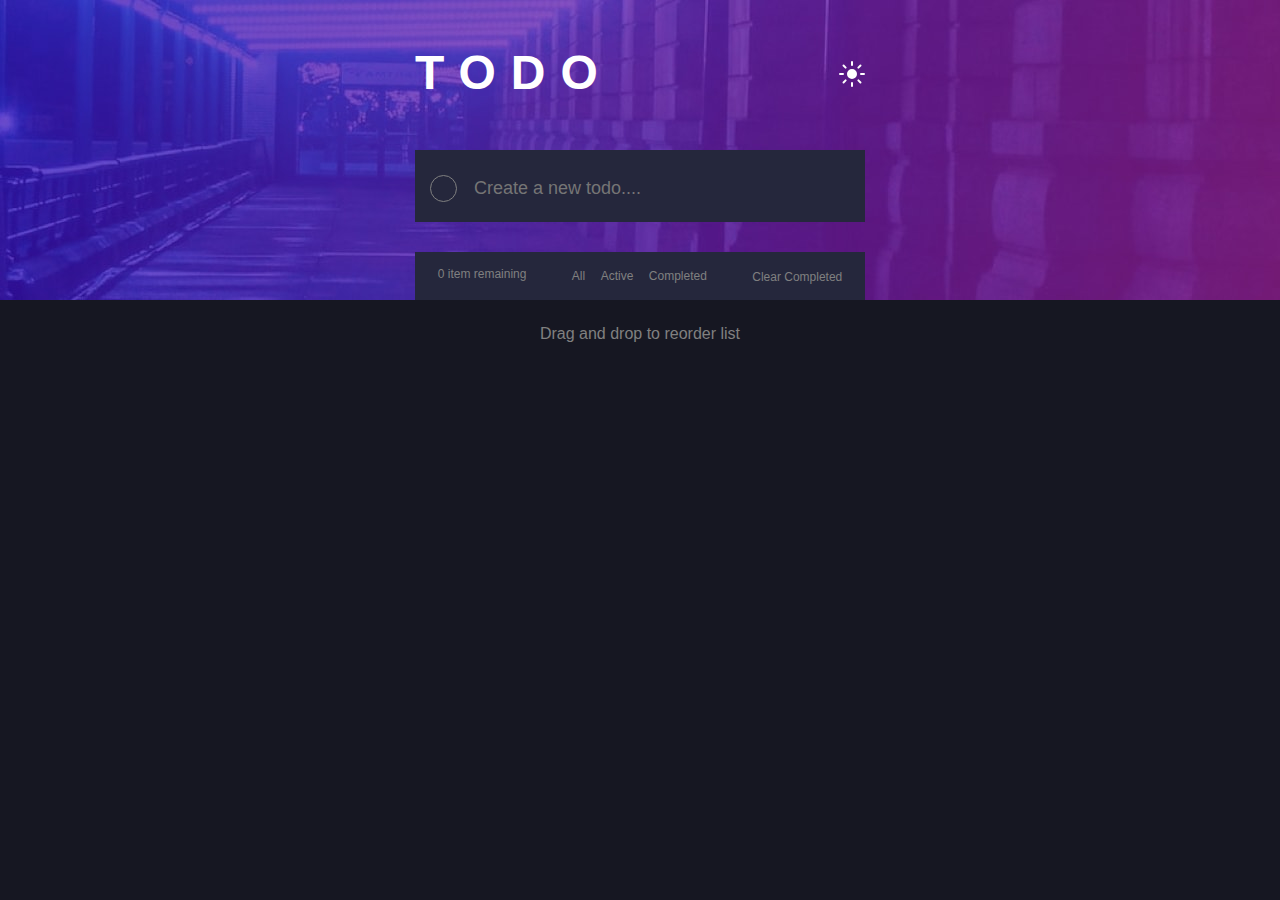
<file: index.html>
<!DOCTYPE html>
<html lang="en">
  <head>
    <meta charset="UTF-8" />
    <meta name="viewport" content="width=device-width, initial-scale=1.0" />
    <title>To Do App</title>
    <link rel="stylesheet" href="style.css" />
    <link rel="preconnect" href="https://fonts.googleapis.com" />
    <link rel="preconnect" href="https://fonts.gstatic.com" crossorigin />
  </head>
  <body>
    <!-- <img src="bg-desktop-dark.jpg" style="width: 100%" height="100%" /> -->
    <div class="conatiner">
      <div class="logo_theme">
        <div class="todo_logo_text">TODO</div>
        <div class="theme_icon" id="theme_icon" role="button">
          <img src="icon-sun.svg" id="image_sun_html" />
        </div>
        <!-- add light theme icon as html in js -->
      </div>
      <div class="create_list_flex">
        <div class="create_box_container">
          <div id="check" role="button">
            <img
              src="icon-check.svg"
              style="scale: 150%; display: none"
              id="checked_icon"
            />
          </div>
          <input
            type="text"
            placeholder="Create a new todo...."
            class="placeholder"
            id="placeholder"
          />
        </div>
      </div>
      <div class="list_flex">
        <ul id="task_list" class="task_list"></ul>
        <div class="bottom_flex" id="bottom_flex">
          <div class="remain_items" id="remain_items">0 item remaining</div>
          <div class="task_groups">
            <a class="task_group" id="all_tasks" data-type="All">All</a>
            <a class="task_group" id="active_tasks" data-type="Active"
              >Active</a
            >
            <a class="task_group" id="completed_tasks" data-type="Completed"
              >Completed</a
            >
          </div>
          <div class="clear_completed" id="clear_completed">
            <a class="clear_completed_text">Clear Completed</a>
          </div>
        </div>
      </div>
      <div class="end_text">Drag and drop to reorder list</div>
      <div class="test"></div>
    </div>
    <script src="script.js" defer></script>
  </body>
</html>
</file>
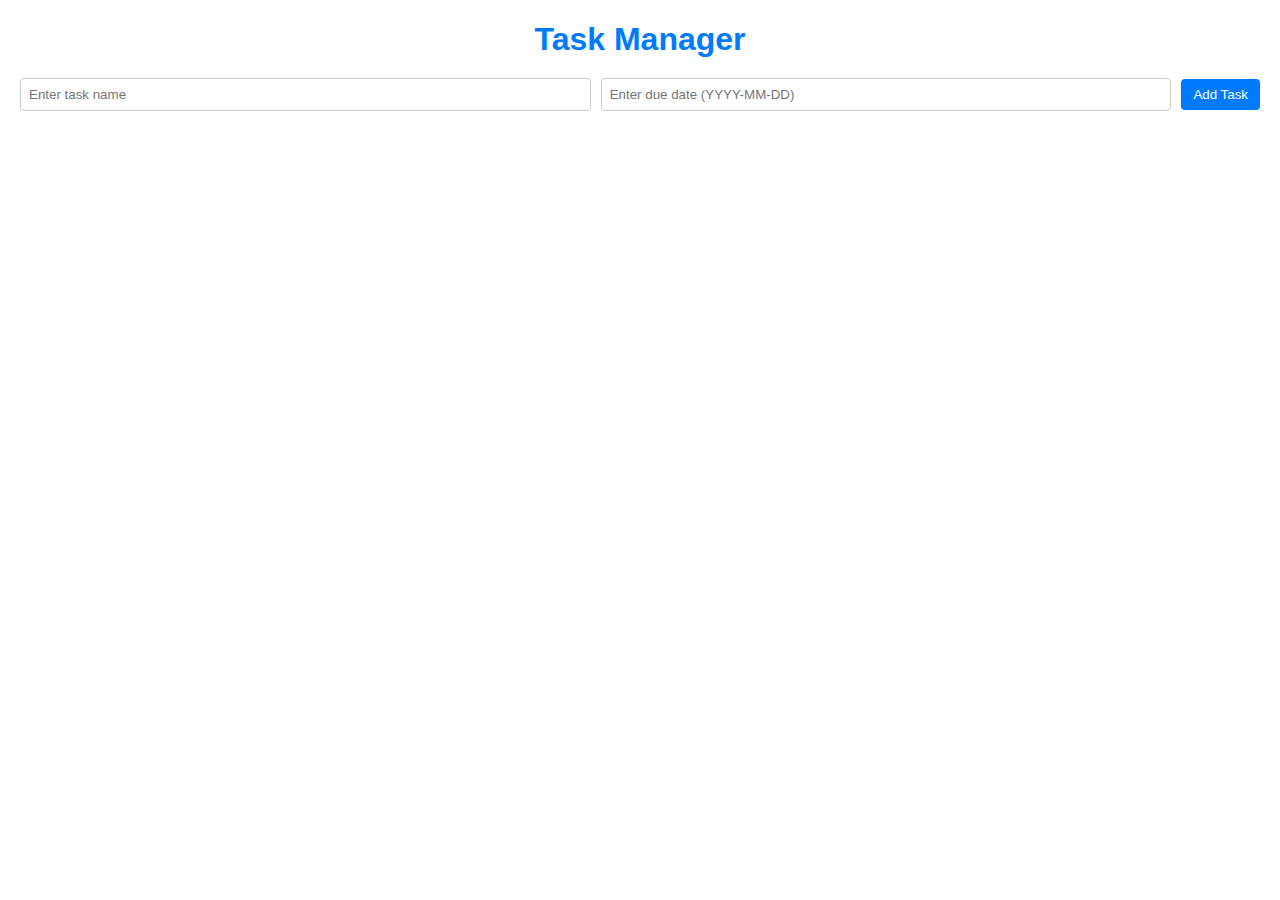
<file: try.html>
<!DOCTYPE html>
<html>
  <head>
    <title>Task Manager</title>
  </head>
  <style>
    body {
      font-family: Arial, sans-serif;
      margin: 20px;
    }

    h1 {
      text-align: center;
      color: #007bff;
      margin-bottom: 20px;
    }

    .task-form {
      display: flex;
      align-items: center;
      margin-bottom: 15px;
    }

    .task-form input[type="text"] {
      flex: 1;
      padding: 8px;
      margin-right: 10px;
      border: 1px solid #ccc;
      border-radius: 4px;
    }

    .task-form button {
      padding: 8px 12px;
      background-color: #007bff;
      color: #fff;
      border: none;
      border-radius: 4px;
      cursor: pointer;
    }

    .task-form button:hover {
      background-color: #0056b3;
    }

    ul {
      list-style-type: none;
      padding: 0;
    }

    li {
      margin-bottom: 8px;
      padding: 10px;
      background-color: #f4f4f4;
      border-radius: 4px;
      display: flex;
      align-items: center;
      justify-content: space-between;
      cursor: pointer;
      transition: background-color 0.2s ease-in-out;
    }

    li:hover {
      background-color: #e0e0e0;
    }

    .task-status {
      display: flex;
      align-items: center;
    }

    .task-status span {
      margin-right: 5px;
    }

    .task-status .completed {
      color: #28a745;
    }
  </style>
</head>
<body>
  <h1>Task Manager</h1>
  <div class="task-form">
    <input type="text" id="taskName" placeholder="Enter task name">
    <input type="text" id="dueDate" placeholder="Enter due date (YYYY-MM-DD)">
    <button onclick="addTask()">Add Task</button>
  </div>
  <ul id="taskList"></ul>
    <script>
      let tasks = [];

      function addTask() {
        const taskNameInput = document.getElementById("taskName");
        const dueDateInput = document.getElementById("dueDate");

        const taskName = taskNameInput.value;
        const dueDate = dueDateInput.value;

        if (taskName && dueDate) {
          tasks.push({ name: taskName, dueDate: dueDate, completed: false });
          taskNameInput.value = "";
          dueDateInput.value = "";
          displayTasks();
        }
      }

      function markTaskCompleted(taskName) {
        for (let task of tasks) {
          if (task.name === taskName) {
            task.completed = true;
            break;
          }
        }
        displayTasks();
      }

      function displayTasks() {
        const taskList = document.getElementById("taskList");
        taskList.innerHTML = "";

        for (let task of tasks) {
          const listItem = document.createElement("li");
          listItem.textContent = `${task.completed ? "[X]" : "[ ]"} ${
            task.name
          } (Due: ${task.dueDate})`;
          listItem.onclick = () => markTaskCompleted(task.name);
          taskList.appendChild(listItem);
        }
      }

      // Example usage:
      addTask("Complete JavaScript exercise", "2023-07-25");
      addTask("Prepare presentation", "2023-08-02");
      displayTasks();
    </script>
  </body>
</html>
</file>
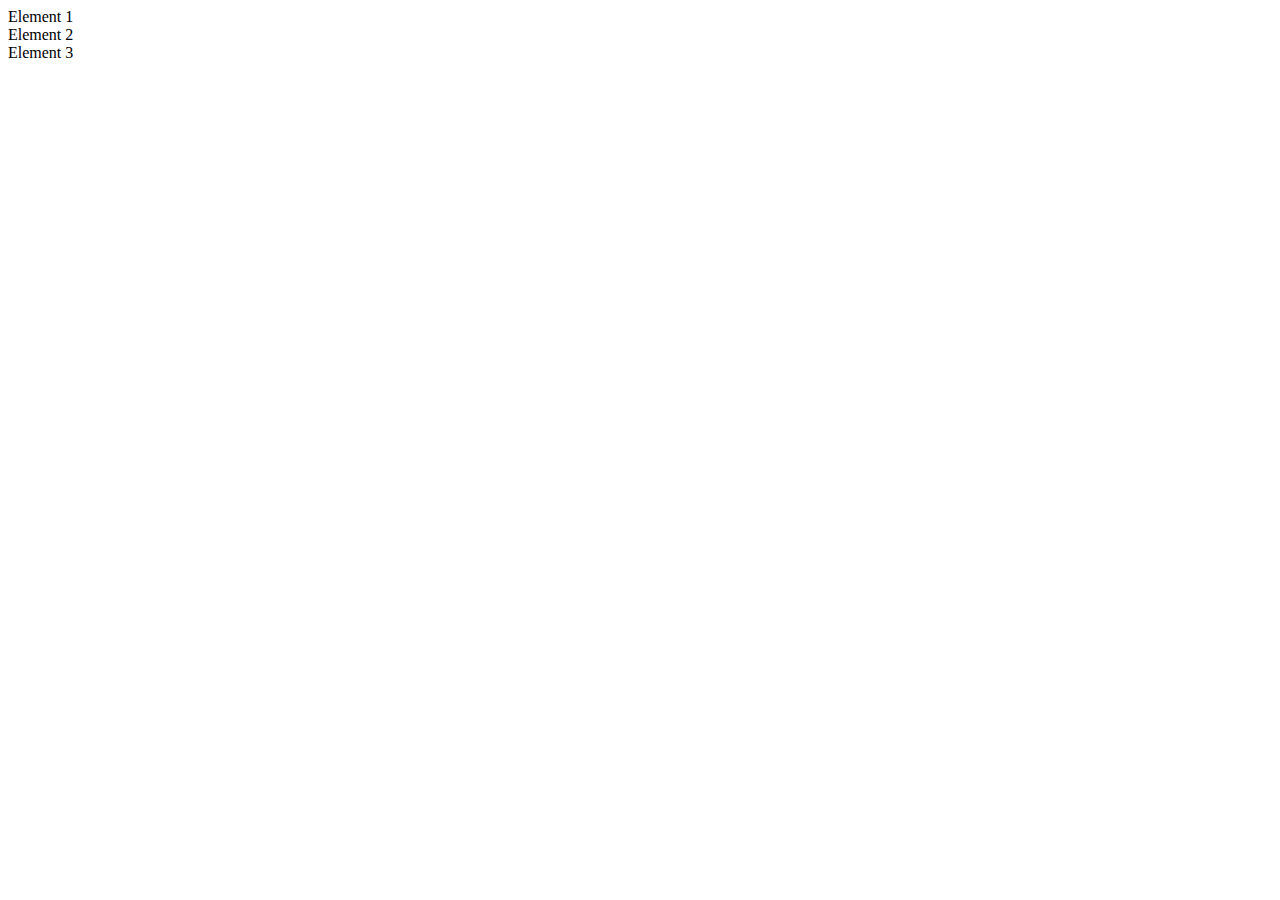
<file: try2.html>
<!DOCTYPE html>
<html>
<head>
  <title>Convert HTML Elements to Array</title>
</head>
<body>
  <div class="element">Element 1</div>
  <div class="element">Element 2</div>
  <div class="element">Element 3</div>

  <script>
    const elements = document.querySelectorAll('.element');
    const elementArray = Array.from(elements);

    console.log(elementArray); // Array containing the elements
  </script>
</body>
</html>
</file>
<file: style.css>
body {
  margin: 0;
  background-color: hsl(235, 21%, 11%);
  z-index: -1;
  position: relative;
  background-image: url(bg-desktop-dark.jpg);
  background-repeat: no-repeat;
  font-family: "Barlow Semi Condensed", sans-serif;
  font-family: "Josefin Sans", sans-serif;
  font-family: "League Spartan", sans-serif;
  font-family: "Open Sans", sans-serif;
  font-family: "Poppins", sans-serif;
  font-family: "Barlow Semi Condensed", sans-serif;
  font-family: "Josefin Sans", sans-serif;
  font-family: "League Spartan", sans-serif;
  font-family: "Open Sans", sans-serif;
  font-family: "Poppins", sans-serif;
}
a {
  text-decoration: none;
}
hr {
  margin: 0;
  border-color: grey;
}
.conatiner {
  display: flex;
  flex-direction: column;
  align-items: center;
  justify-items: center;
  position: absolute;
  z-index: 1;
  width: 450px;
  position: absolute;
  left: 50%;
  transform: translateX(-50%);
  top: 5vh;
}
.logo_theme {
  display: flex;
  justify-content: space-between;
  width: 100%;
  padding-bottom: 50px;
}
.todo_logo_text {
  color: white;
  font-size: 48px;
  letter-spacing: 15px;
  font-weight: bold;
}
.theme_icon {
  padding-top: 16px;
}
.create_list_flex {
  padding-bottom: 20px;
  width: 100%;
  background-color: hsl(235, 24%, 19%);
}
.create_list_flex_light_theme {
  padding-bottom: 20px;
  width: 100%;
  background-color: hsl(0, 0%, 98%);
}
.create_box_container {
  padding-top: 25px;
  display: flex;
  padding-left: 15px;
}
#check {
  height: 25px;
  min-width: 25px;
  border: 1px solid grey;
  border-radius: 50%;
  display: flex;
  align-items: center;
  justify-content: center;
  cursor: pointer;
}
.check {
  height: 25px;
  min-width: 25px;
  border: 1px solid grey;
  border-radius: 50%;
  display: flex;
  align-items: center;
  justify-content: center;
  cursor: pointer;
}
.placeholder {
  font-size: 18px;
  background-color: transparent;
  border-color: transparent;
  color: white;
  padding-left: 15px;
}
.placeholder_light_theme {
  font-size: 18px;
  background-color: transparent;
  border-color: transparent;
  color: black;
  padding-left: 15px;
}
.list_flex {
  padding-bottom: 25px;
  padding-top: 30px;
  width: 100%;
  padding-bottom: 25px;
}
.tasks {
  width: 100%;
  background-color: hsl(235, 24%, 19%);
  height: 50px;
}
.tasks_light_theme {
  width: 100%;
  background-color: hsl(0, 0%, 98%);
  height: 50px;
}
.bottom_flex {
  display: flex;
  width: 100%;
  background-color: hsl(235, 24%, 19%);
  padding: 15px 0px;
  justify-content: space-around;
}
.bottom_flex_light_theme {
  display: flex;
  width: 100%;
  background-color: hsl(0, 0%, 98%);
  padding: 15px 0px;
  justify-content: space-around;
}
.task_groups {
  justify-content: space-between;
  width: 30%;
  align-items: center;
  display: flex;
}
.task_group {
  color: grey;
  font-size: 12px;
}
.task_group:hover {
  color: hsl(220, 98%, 61%);
}
.remain_items {
  color: grey;
  font-size: 12px;
}
.clear_completed_text {
  color: grey;
  font-size: 12px;
}
.clear_completed_text:hover {
  color: hsl(220, 98%, 61%);
}
.end_text {
  color: grey;
  font-size: 16px;
}
/*js classes*/

.light_todo_logo_text,
.light_placeholder {
  color: black;
}
.body_light_theme_properties {
  background-color: hsl(0, 0%, 89%);
  background-image: url(bg-desktop-light.jpg);
}
/*i will add light theme with js */

.checked_box {
  background: linear-gradient(hsl(192, 100%, 67%), hsl(280, 87%, 65%));
  border: 1px;
}
.checked_text {
  color: grey;
  text-decoration: line-through;
}
.check:hover {
  border-color: linear-gradient(hsl(192, 100%, 67%), hsl(280, 87%, 65%));
}
.task_container {
  display: flex;
  align-items: center;
  /* gap: 15px; */
  border-bottom: 1px solid grey;
  padding: 15px 0px;
}
.task_list {
  padding: 0;
  display: flex;
  flex-direction: column;
  list-style-type: none;
  margin: 0;
  width: 100%;
}
.task {
  display: flex;
  align-items: center;
  color: white;
  width: 100%;
  padding-left: 15px;
  font-size: 20px;
}
.task_light_theme {
  color: black;
}
.item_check {
  margin-left: 7px;
}
.extra_container {
  display: flex;
  gap: 15px;
  padding: 7px 0px;
}
.x_icon {
  padding-right: 15px;
  scale: 150%;
  align-items: center;
  display: flex;
  color: hsl(235, 24%, 19%);
  cursor: pointer;
}
.x_icon_light_theme {
  color: hsl(0, 0%, 98%);
}
.task_container:hover {
  .x_icon {
    color: white;
  }
}
.tasks_light_theme:hover {
  .x_icon {
    color: black;
  }
}
.task_group:hover,
.clear_completed:hover,
#image_sun_html:hover,
#image_moon_html:hover {
  cursor: pointer;
}
</file>
